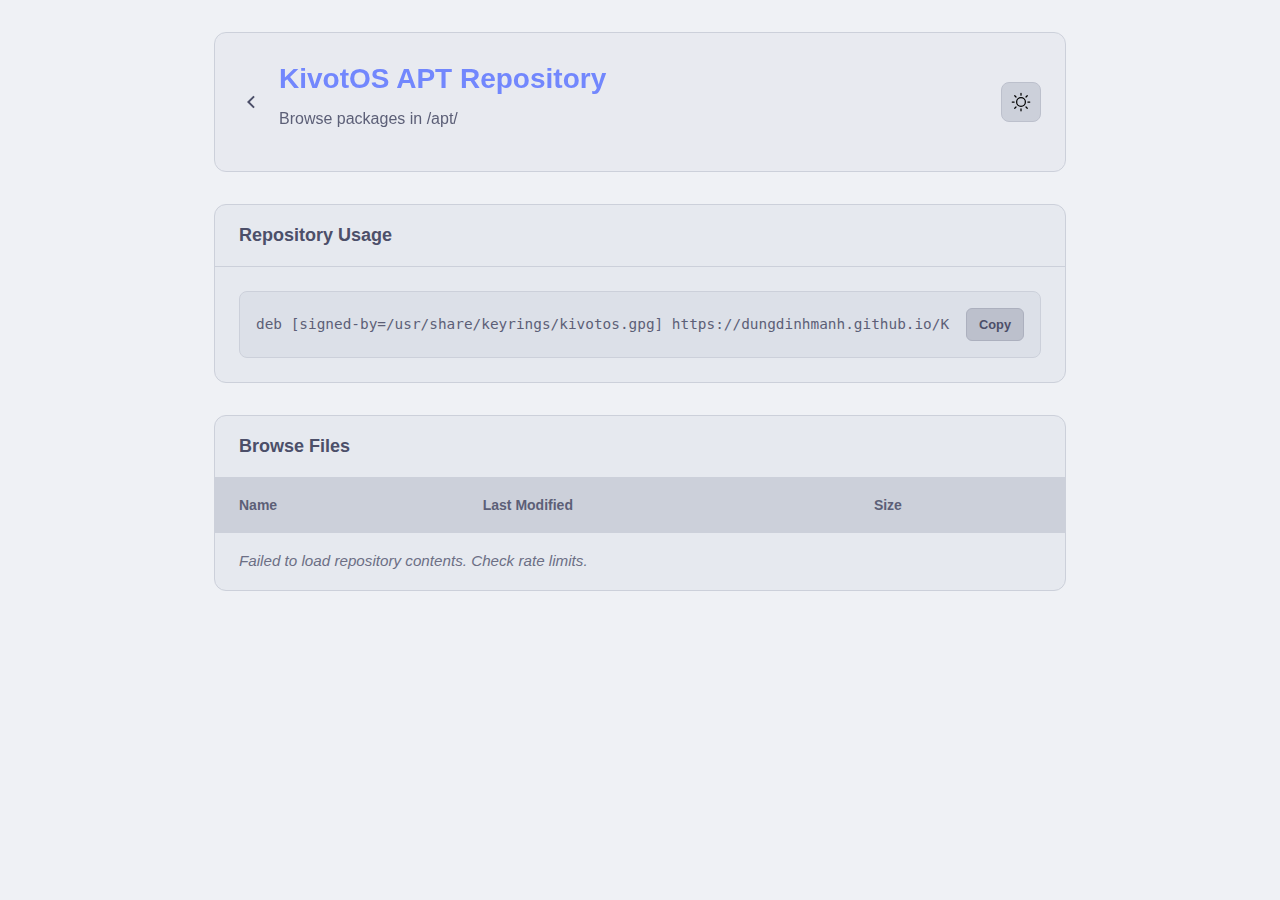
<file: apt.html>
<!DOCTYPE html>
<html lang="vi">
<head>
    <meta charset="UTF-8">
    <meta name="viewport" content="width=device-width, initial-scale=1.0">
    <title>KivotOS APT Repository</title>
    <link rel="stylesheet" href="./styles/themes/catppuccin-latte.css">
    <link rel="stylesheet" href="./styles/themes/catppuccin-mocha.css">
    <link rel="stylesheet" href="./styles/apt.css">

</head>
<body>
    <div class="container">
        <header class="header">
            <div class="header-content">
                <a href="./index.html" class="back-link" aria-label="Go back to main page">
                    <svg xmlns="http://www.w3.org/2000/svg" viewBox="0 0 24 24" width="24" height="24" fill="currentColor" class="back-arrow-icon"><path d="M10.8284 12.0007L15.7782 16.9504L14.364 18.3646L8 12.0007L14.364 5.63672L15.7782 7.05093L10.8284 12.0007Z"></path></svg>
                </a>
                <div>
                    <h1>KivotOS APT Repository</h1>
                    <p class="subtitle">Browse packages in /apt/</p>
                </div>
            </div>
            <button class="theme-toggle" id="themeToggle">
                <img src="../assets/sun.svg" alt="Theme Toggle">
            </button>
        </header>

        <main>
            <section class="card usage-section">
                <div class="card-header">
                    <h3>Repository Usage</h3>
                </div>
                <div class="card-content">
                    <div class="command-box">
                        <code id="repo-command">deb [signed-by=/usr/share/keyrings/kivotos.gpg] https://dungdinhmanh.github.io/KivotOS-repo/ trixie main</code>
                        <button class="copy-btn" onclick="copyCommand('repo-command', this)">Copy</button>
                    </div>
                </div>
            </section>


            <section class="card file-listing">
                <div class="card-header">
                    <h3>Browse Files</h3>
                </div>
                <table>
                    <thead>
                        <tr>
                            <th>Name</th>
                            <th class="hide-mobile">Last Modified</th>
                            <th class="hide-mobile">Size</th>
                        </tr>
                    </thead>
                    <tbody id="file-list">
                        <tr>
                            <td>
                                <span class="file-icon">📁</span>
                                <a href="../" class="file-link">..</a>
                            </td>
                            <td class="hide-mobile">-</td>
                            <td class="hide-mobile">-</td>
                        </tr>
                        <tr>
                            <td colspan="3" class="loading-message">
                                Loading repository contents...
                            </td>
                        </tr>
                    </tbody>
                </table>
            </section>
        </main>
    </div>

    <script>
        // Theme management
        const html = document.documentElement;
        const themeToggle = document.getElementById('themeToggle');
        const savedTheme = localStorage.getItem('theme') || 'light';
        html.setAttribute('data-theme', savedTheme);

        themeToggle.addEventListener('click', () => {
            const currentTheme = html.getAttribute('data-theme');
            const newTheme = currentTheme === 'dark' ? 'light' : 'dark';
            html.setAttribute('data-theme', newTheme);
            localStorage.setItem('theme', newTheme);
            updateThemeIcon();
        });

        function updateThemeIcon() {
            const currentTheme = html.getAttribute('data-theme');
            const img = themeToggle.querySelector('img');
            img.src = currentTheme === 'dark' ? '../assets/moon.svg' : '../assets/sun.svg';
        }

        updateThemeIcon();

        // Copy command function
        function copyCommand(id, button) {
            const code = document.getElementById(id);
            const text = code.textContent;

            navigator.clipboard.writeText(text).then(() => {
                button.textContent = 'Copied!';
                button.classList.add('copied');

                setTimeout(() => {
                    button.textContent = 'Copy';
                    button.classList.remove('copied');
                }, 2000);
            });
        }

        // Dynamic file listing via GitHub API
        const fileListBody = document.getElementById('file-list');
        const subtitle = document.querySelector('.subtitle');
        const repo = 'dungdinhmanh/KivotOS-repo'; // CHANGE THIS to your username/repo
        const basePath = 'docs/apt';

        async function loadDirectory(path) {
            const cleanPath = path.replace(/\/\//g, '/').replace(/^\//, ''); // Clean up path
            const apiPath = cleanPath ? `${basePath}/${cleanPath}` : basePath;
            const apiUrl = `https://api.github.com/repos/${repo}/contents/${apiPath}`;

            subtitle.textContent = `Browse packages in /apt/${cleanPath}`;
            fileListBody.innerHTML = `<tr><td colspan="3" class="loading-message">Loading repository contents...</td></tr>`;

            try {
                const response = await fetch(apiUrl);
                if (!response.ok) throw new Error(`GitHub API error: ${response.status}`);
                const items = await response.json();

                fileListBody.innerHTML = ''; // Clear loading message

                // Parent directory link
                if (cleanPath) {
                    const parentPath = path.substring(0, path.lastIndexOf('/', path.length - 2) + 1) || '/';
                    const parentRow = document.createElement('tr');
                    parentRow.innerHTML = `
                        <td>
                            <span class="file-icon">📁</span>
                            <a href="${parentPath}" class="file-link parent-link">..</a>
                        </td>
                        <td class="hide-mobile">-</td>
                        <td class="hide-mobile">-</td>
                    `;
                    fileListBody.appendChild(parentRow);
                }

                // Sort items: directories first, then files, all alphabetically
                items.sort((a, b) => {
                    if (a.type === b.type) return a.name.localeCompare(b.name);
                    return a.type === 'dir' ? -1 : 1;
                });

                items.forEach(item => {
                    const isDirectory = item.type === 'dir';
                    const itemPath = isDirectory ? `${path}${item.name}/` : item.download_url;
                    const row = document.createElement('tr');
                    row.innerHTML = `
                        <td>
                            <span class="file-icon">${isDirectory ? '📁' : '📄'}</span>
                            <a href="${itemPath}" class="file-link">${item.name}</a>
                        </td>
                        <td class="hide-mobile">-</td>
                        <td class="hide-mobile">-</td>
                    `;
                    fileListBody.appendChild(row);
                });

            } catch (error) {
                console.error('Failed to load directory:', error);
                fileListBody.innerHTML = `<tr><td colspan="3" class="loading-message">Failed to load repository contents. Check rate limits.</td></tr>`;
            }
        }

        // Handle clicks to navigate
        document.addEventListener('click', e => {
            const link = e.target.closest('.file-link');
            if (link) {
                e.preventDefault();
                const path = link.getAttribute('href');
                const isFile = !path.endsWith('/');

                if (isFile) {
                    window.open(path, '_blank'); // Open download URL directly
                } else {
                    history.pushState({ path }, '', `?path=${path}`);
                    loadDirectory(path);
                }
            }
        });

        // Handle browser back/forward
        window.addEventListener('popstate', e => {
            const path = e.state && e.state.path ? e.state.path : '/';
            loadDirectory(path);
        });

        // Initial load
        const initialPath = new URLSearchParams(window.location.search).get('path') || '/';
        history.replaceState({ path: initialPath }, '', `?path=${initialPath}`);
        loadDirectory(initialPath);
    </script>
</body>
</html>
</file>
<file: styles/themes/catppuccin-latte.css>
/* Catppuccin Latte Theme */
:root {
  /* Latte Palette */
  --ctp-rosewater: #dc8a78;
  --ctp-flamingo: #dd7878;
  --ctp-pink: #ea76cb;
  --ctp-mauve: #8839ef;
  --ctp-red: #d20f39;
  --ctp-maroon: #e64553;
  --ctp-peach: #fe640b;
  --ctp-yellow: #df8e1d;
  --ctp-green: #40a02b;
  --ctp-teal: #179299;
  --ctp-sky: #04a5e5;
  --ctp-sapphire: #209fb5;
  --ctp-blue: #1e66f5;
  --ctp-lavender: #7287fd;
  --ctp-text: #4c4f69;
  --ctp-subtext1: #5c5f77;
  --ctp-subtext0: #6c6f85;
  --ctp-overlay2: #7c7f93;
  --ctp-overlay1: #8c8fa1;
  --ctp-overlay0: #9ca0b0;
  --ctp-surface2: #acb0be;
  --ctp-surface1: #bcc0cc;
  --ctp-surface0: #ccd0da;
  --ctp-base: #eff1f5;
  --ctp-mantle: #e6e9ef;
  --ctp-mantle-rgb: 230, 233, 239;
  --ctp-crust: #dce0e8;

  /* Applied colors */
  --bg-main: var(--ctp-base);
  --bg-card: var(--ctp-mantle);
  --text-primary: var(--ctp-text);
  --text-secondary: var(--ctp-subtext1);
  --border-color: var(--ctp-surface0);
  --code-bg: var(--ctp-surface0);
  --header-bg: var(--ctp-mantle);
  --accent: var(--ctp-lavender);
  --accent-hover: var(--ctp-sky);
  --success: var(--ctp-green);
}
</file>
<file: styles/themes/catppuccin-mocha.css>
/* Catppuccin Mocha Theme */
[data-theme="dark"] {
  /* Mocha Palette */
  --ctp-rosewater: #f5e0dc;
  --ctp-flamingo: #f2cdcd;
  --ctp-pink: #f5c2e7;
  --ctp-mauve: #cba6f7;
  --ctp-red: #f38ba8;
  --ctp-maroon: #eba0ac;
  --ctp-peach: #fab387;
  --ctp-yellow: #f9e2af;
  --ctp-green: #a6e3a1;
  --ctp-teal: #94e2d5;
  --ctp-sky: #89dceb;
  --ctp-sapphire: #74c7ec;
  --ctp-blue: #89b4fa;
  --ctp-lavender: #b4befe;
  --ctp-text: #cdd6f4;
  --ctp-subtext1: #bac2de;
  --ctp-subtext0: #a6adc8;
  --ctp-overlay2: #9399b2;
  --ctp-overlay1: #7f849c;
  --ctp-overlay0: #6c7086;
  --ctp-surface2: #585b70;
  --ctp-surface1: #45475a;
  --ctp-surface0: #313244;
  --ctp-base: #1e1e2e;
  --ctp-mantle: #181825;
  --ctp-mantle-rgb: 24, 24, 37;
  --ctp-crust: #11111b;

  /* Applied colors */
  --bg-main: var(--ctp-base);
  --bg-card: var(--ctp-mantle);
  --text-primary: var(--ctp-text);
  --text-secondary: var(--ctp-subtext1);
  --border-color: var(--ctp-surface0);
  --code-bg: var(--ctp-crust);
  --header-bg: rgba(30, 30, 46, 0.95);
  --accent: var(--ctp-mauve);
  --accent-hover: var(--ctp-pink);
  --success: var(--ctp-green);
}
</file>
<file: styles/apt.css>
/* General Setup */
:root {
    --primary-font: 'Inter', -apple-system, BlinkMacSystemFont, 'Segoe UI', Roboto, 'Helvetica Neue', Arial, sans-serif;
    --mono-font: 'Fira Mono', monospace;
}

*,
*::before,
*::after {
    box-sizing: border-box;
}

body {
    font-family: var(--primary-font);
    background-color: var(--ctp-base);
    color: var(--ctp-text);
    margin: 0;
    line-height: 1.6;
}

.container {
    max-width: 900px;
    margin: 2rem auto;
    padding: 0 1.5rem;
}

/* Header */
.header {
    position: sticky;
    top: 1rem;
    z-index: 10;
    background-color: rgba(var(--ctp-mantle-rgb), 0.85);
    backdrop-filter: blur(8px);
    -webkit-backdrop-filter: blur(8px);
    padding: 1.5rem;
    border-radius: 12px;
    border: 1px solid var(--ctp-surface0);
    display: flex;
    justify-content: space-between;
    align-items: center;
    margin-bottom: 2rem;
    /* The sticky header is inside the container, so it needs to be positioned relative to it */
}

.container {
    max-width: 900px;
    margin: 2rem auto;
    padding: 0 1.5rem;
}

.header-content {
    display: flex;
    align-items: center;
    gap: 1rem;
}

.back-link {
    color: var(--ctp-text);
    display: flex; /* To center the SVG inside */
    align-items: center;
    transition: color 0.2s ease-in-out;
}

.back-link:hover {
    color: var(--ctp-mauve);
}

[data-theme="light"] .back-link:hover {
    color: var(--ctp-lavender);
}

.header-content h1 {
    font-size: 1.75rem;
    margin: 0;
    color: var(--ctp-mauve);
}

[data-theme="light"] .header-content h1 {
    color: var(--ctp-lavender);
}

[data-theme="dark"] .header-content h1 {
    color: var(--ctp-mauve);
}

.header-content .subtitle {
    color: var(--ctp-subtext1);
    margin-top: 0.25rem;
}

/* Theme Toggle */
.theme-toggle {
    background-color: var(--ctp-surface0);
    border: 1px solid var(--ctp-surface1);
    border-radius: 8px;
    width: 40px;
    height: 40px;
    cursor: pointer;
    display: flex;
    align-items: center;
    justify-content: center;
    transition: background-color 0.2s ease, border-color 0.2s ease;
}

.theme-toggle:hover {
    background-color: var(--ctp-surface1);
    border-color: var(--ctp-surface2);
}

.theme-toggle img {
    width: 20px;
    height: 20px;
}

[data-theme="dark"] .theme-toggle img {
    filter: invert(1);
}

/* Card */
.card {
    background-color: var(--ctp-mantle);
    border: 1px solid var(--ctp-surface0);
    border-radius: 12px;
    margin-bottom: 2rem;
    overflow: hidden;
}

.card-header {
    padding: 1rem 1.5rem;
    border-bottom: 1px solid var(--ctp-surface0);
}

.card-header h3 {
    margin: 0;
    font-size: 1.125rem;
    color: var(--ctp-text);
}

.card-content {
    padding: 1.5rem;
}

/* Command Box */
.command-box {
    background-color: var(--ctp-crust);
    border: 1px solid var(--ctp-surface0);
    border-radius: 8px;
    padding: 1rem;
    display: flex;
    justify-content: space-between;
    align-items: center;
    font-family: var(--mono-font);
    font-size: 0.9rem;
    color: var(--ctp-subtext1);
}

.command-box code {
    white-space: nowrap;
    overflow-x: auto;
    -ms-overflow-style: none;
    scrollbar-width: none;
}

.command-box code::-webkit-scrollbar {
    display: none;
}

.copy-btn {
    background-color: var(--ctp-surface1);
    color: var(--ctp-text);
    border: 1px solid var(--ctp-surface2);
    border-radius: 6px;
    padding: 0.5rem 0.75rem;
    cursor: pointer;
    font-size: 0.8rem;
    font-weight: 600;
    margin-left: 1rem;
    transition: background-color 0.2s ease;
}

.copy-btn:hover {
    background-color: var(--ctp-surface2);
}

.copy-btn.copied {
    background-color: var(--ctp-green);
    color: var(--ctp-base);
    border-color: var(--ctp-green);
}

/* File Listing */
.file-listing table {
    width: 100%;
    border-collapse: collapse;
}

.file-listing th,
.file-listing td {
    padding: 1rem 1.5rem;
    text-align: left;
    border-bottom: 1px solid var(--ctp-surface0);
}

.file-listing th {
    background-color: var(--ctp-surface0);
    font-size: 0.875rem;
    font-weight: 600;
    color: var(--ctp-subtext1);
}

.file-listing td {
    font-size: 0.95rem;
}

.file-listing tr:last-child td {
    border-bottom: none;
}

.file-listing tr:hover td {
    background-color: var(--ctp-surface0);
}

.file-icon {
    margin-right: 0.75rem;
    color: var(--ctp-overlay1);
}

.file-link {
    text-decoration: none;
    font-weight: 500;
}

[data-theme="light"] .file-link {
    color: var(--ctp-lavender);
}

[data-theme="dark"] .file-link {
    color: var(--ctp-mauve);
}

.file-link:hover {
    text-decoration: underline;
}

.loading-message {
    text-align: center;
    color: var(--ctp-subtext0);
    font-style: italic;
    padding: 2rem;
}


/* Responsive Design */
@media (max-width: 768px) {
    .container {
        margin: 1rem auto;
        padding: 0 1rem;
    }

    .header {
        flex-direction: column;
        align-items: flex-start;
        padding: 1rem;
    }

    .theme-toggle {
        position: static;
        margin-top: 1rem;
    }

    .command-box {
        flex-direction: column;
        align-items: flex-start;
    }

    .copy-btn {
        margin-top: 0.75rem;
        margin-left: 0;
    }

    .file-listing th,
    .file-listing td {
        padding: 0.75rem 1rem;
    }

    .file-listing .hide-mobile {
        display: none;
    }
}
</file>
